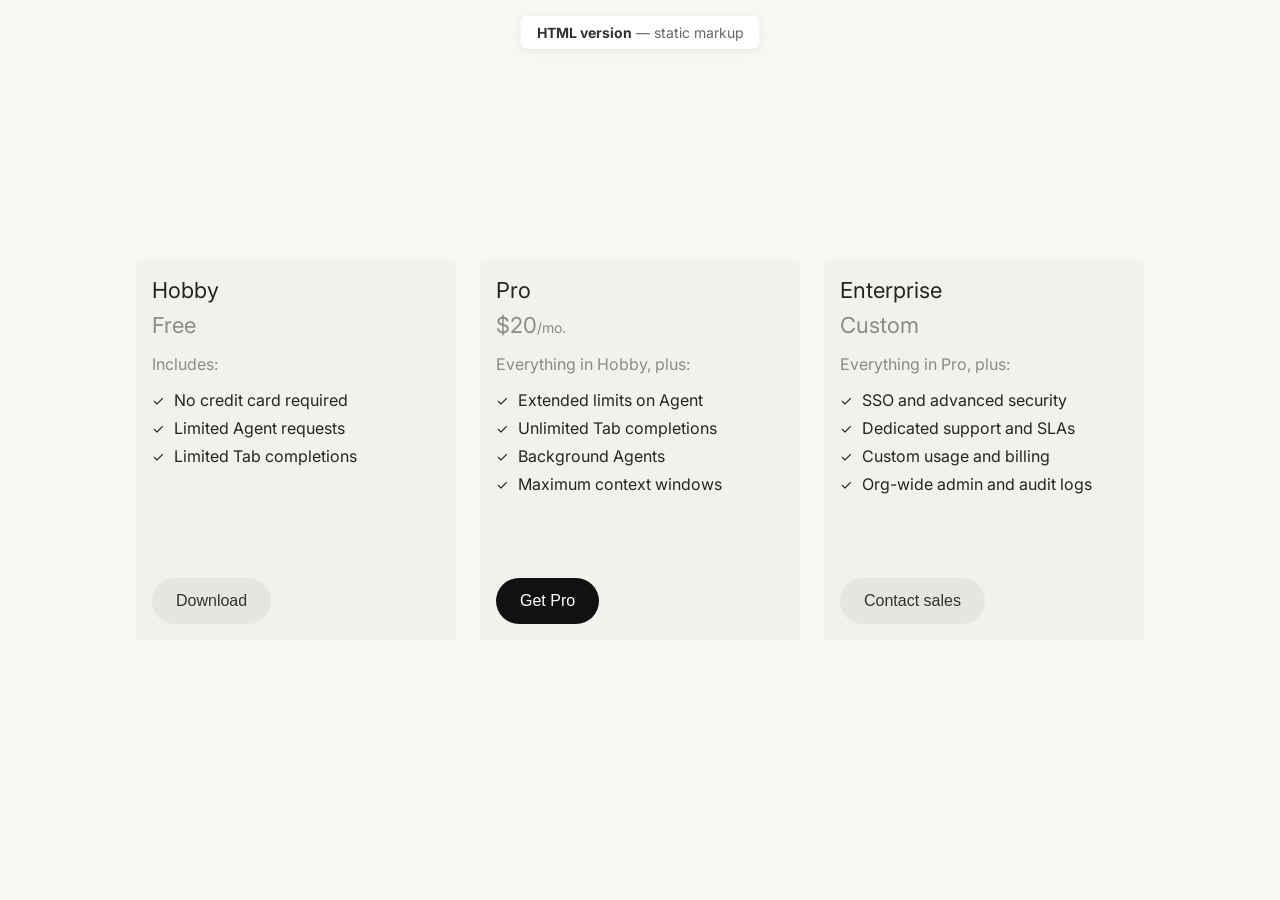
<file: index.html>
<!DOCTYPE html>
<html lang="en">
<head>
    <!-- Document encoding & responsive scaling -->
    <meta charset="UTF-8">
    <meta name="viewport" content="width=device-width, initial-scale=1.0">

    <!-- Browser tab title -->
    <title>Pricing Plans — HTML version</title>

    <!-- Inter font: preconnect speeds first paint; stylesheet loads weights 400–700 -->
    <link rel="preconnect" href="https://fonts.googleapis.com">
    <link rel="preconnect" href="https://fonts.gstatic.com" crossorigin>
    <link href="https://fonts.googleapis.com/css2?family=Inter:wght@400;500;600;700&display=swap" rel="stylesheet">

    <!-- All layout, color, and typography tokens live here -->
    <link rel="stylesheet" href="styles.css">
</head>
<body>
    <!-- Dev/demo badge: fixed top-center (see .page-label in CSS) -->
    <p class="page-label"><strong>HTML version</strong> — static markup</p>

    <!-- Pricing row: duplicate this .card block to add another plan -->
    <div class="cards-container">

        <!-- Card: Hobby (free tier) -->
        <div class="card">
            <div class="card-top">
                <h3 class="card-title">Hobby</h3>
                <p class="card-price">
                    <span class="card-price-amount">Free</span>
                </p>
                <div class="card-content">
                    <p class="includes-text">Includes:</p>
                    <ul class="features-list">
                        <li>
                            <span class="checkmark">✓</span>
                            No credit card required
                        </li>
                        <li>
                            <span class="checkmark">✓</span>
                            Limited Agent requests
                        </li>
                        <li>
                            <span class="checkmark">✓</span>
                            Limited Tab completions
                        </li>
                    </ul>
                </div>
            </div>
            <button class="download-button secondary">Download</button>
        </div>

        <!-- Card: Pro (paid tier, primary CTA styling) -->
        <div class="card">
            <div class="card-top">
                <h3 class="card-title">Pro</h3>
                <p class="card-price">
                    <span class="card-price-amount">$20</span>
                    <span class="card-price-period">/mo.</span>
                </p>
                <div class="card-content">
                    <p class="includes-text">Everything in Hobby, plus:</p>
                    <ul class="features-list">
                        <li>
                            <span class="checkmark">✓</span>
                            Extended limits on Agent
                        </li>
                        <li>
                            <span class="checkmark">✓</span>
                            Unlimited Tab completions
                        </li>
                        <li>
                            <span class="checkmark">✓</span>
                            Background Agents
                        </li>
                        <li>
                            <span class="checkmark">✓</span>
                            Maximum context windows
                        </li>
                    </ul>
                </div>
            </div>
            <button class="download-button primary">Get Pro</button>
        </div>

        <!-- Card: Enterprise (example of adding a third card — same markup pattern) -->
        <div class="card">
            <div class="card-top">
                <h3 class="card-title">Enterprise</h3>
                <p class="card-price">
                    <span class="card-price-amount">Custom</span>
                </p>
                <div class="card-content">
                    <p class="includes-text">Everything in Pro, plus:</p>
                    <ul class="features-list">
                        <li>
                            <span class="checkmark">✓</span>
                            SSO and advanced security
                        </li>
                        <li>
                            <span class="checkmark">✓</span>
                            Dedicated support and SLAs
                        </li>
                        <li>
                            <span class="checkmark">✓</span>
                            Custom usage and billing
                        </li>
                        <li>
                            <span class="checkmark">✓</span>
                            Org-wide admin and audit logs
                        </li>
                    </ul>
                </div>
            </div>
            <button class="download-button secondary">Contact sales</button>
        </div>
    </div>
</body>
</html>
</file>
<file: styles.css>
/* ---------------------------------------------------------------------------
   Reset
   Normalizes spacing and makes width include padding/border (easier layouts).
--------------------------------------------------------------------------- */
* {
    margin: 0;
    padding: 0;
    box-sizing: border-box;
}

/* ---------------------------------------------------------------------------
   Page canvas
   Full-viewport centered column; page background + base type stack.
--------------------------------------------------------------------------- */
body {
    font-family: 'Inter', -apple-system, BlinkMacSystemFont, 'Segoe UI', Roboto, sans-serif;
    background-color: #f7f7f4;
    display: flex;
    justify-content: center;
    align-items: center;
    min-height: 100vh;
    padding: 20px;
}

/* ---------------------------------------------------------------------------
   Pricing row
   Horizontal flex row; gap = space between cards; cards don’t shrink.
--------------------------------------------------------------------------- */
.cards-container {
    display: flex;
    flex-direction: row;
    gap: 24px;
    flex-wrap: nowrap;
    justify-content: center;
    align-items: flex-start;
}

/* ---------------------------------------------------------------------------
   Plan card (shell)
   Fixed width column; min-height keeps both tiers visually aligned.
--------------------------------------------------------------------------- */
.card {
    display: flex;
    flex-direction: column;
    min-height: 380px;
    background-color: #f2f1ed;
    border-radius: 4px;
    padding: 16px;
    width: 320px;
    flex-shrink: 0;
}

/* Title + price + feature block (grows); button sits below with margin-top: auto */
.card-top {
    display: flex;
    flex-direction: column;
}

/* Plan name — largest heading inside the card */
.card-title {
    font-size: 22px;
    line-height: 28px;
    font-weight: 400;
    color: #26251e;
    margin-bottom: 8px;
}

/* Price row — wraps amount + optional “/mo.” */
.card-price {
    font-size: 20px;
    color: rgba(38, 37, 30, 0.5);
    display: inline-flex;
    align-items: baseline;
}

/* Main price figure (or “Free”) */
.card-price-amount {
    font-size: 22px;
    font-weight: 400;
    color: rgba(38, 37, 30, 0.5);
}

/* Smaller suffix next to amount, e.g. billing cadence */
.card-price-period {
    font-size: 14px;
    color: rgba(38, 37, 30, 0.5);
}

/* “Includes” / “Everything in…” + bullet list — space before CTA */
.card-content {
    margin-bottom: 32px;
}

/* Muted label above the feature list */
.includes-text {
    font-size: 16px;
    color: rgba(38, 37, 30, 0.5);
    margin: 16px 0px;
}

/* Feature bullets: no default list markers; spacing per row in li */
.features-list {
    list-style: none;
    padding: 0;
}

.features-list li {
    display: flex;
    align-items: center;
    margin-bottom: 8px;
    font-size: 16px;
    color: #26251e;
}

/* Check glyph before each line — aligned with body text */
.checkmark {
    color: #26251e;
    font-size: 14px;
    margin-right: 10px;
    font-weight: 400;
}

/* ---------------------------------------------------------------------------
   CTAs
   Pill shape; secondary = light fill; .primary = dark fill (Pro emphasis).
--------------------------------------------------------------------------- */
.download-button {
    margin-top: auto;
    width: fit-content;
    background-color: #e6e5e0;
    border: none;
    border-radius: 999px;
    padding: 14px 24px;
    font-size: 16px;
    font-weight: 500;
    color: #333;
    cursor: pointer;
    transition: background-color 0.2s ease;
}

.download-button:hover {
    background-color: #D8D6CE;
}

.download-button:active {
    background-color: #D8D6CE;
}

.download-button.primary {
    background-color: #111;
    color: #fff;
}

.download-button.primary:hover {
    background-color: #333;
}

.download-button.primary:active {
    background-color: #333;
}

.download-button.tertiary {
    background-color: transparent;
    color: #333;
    border: 1px solid #D8D6CE;
}

.download-button.tertiary:hover {
    background-color: #D8D6CE;
}

download-button.tertiary:active {
    background-color: #333;
}
/* ---------------------------------------------------------------------------
   Top badge (matches .page-label in HTML)
   Fixed chip over the page — not part of the pricing component itself.
--------------------------------------------------------------------------- */
.page-label {
    position: fixed;
    top: 16px;
    left: 50%;
    transform: translateX(-50%);
    font-size: 14px;
    color: #666;
    background: #fff;
    padding: 8px 16px;
    border-radius: 8px;
    box-shadow: 0 2px 8px rgba(0,0,0,0.08);
}

.page-label strong {
    color: #333;
}
</file>
